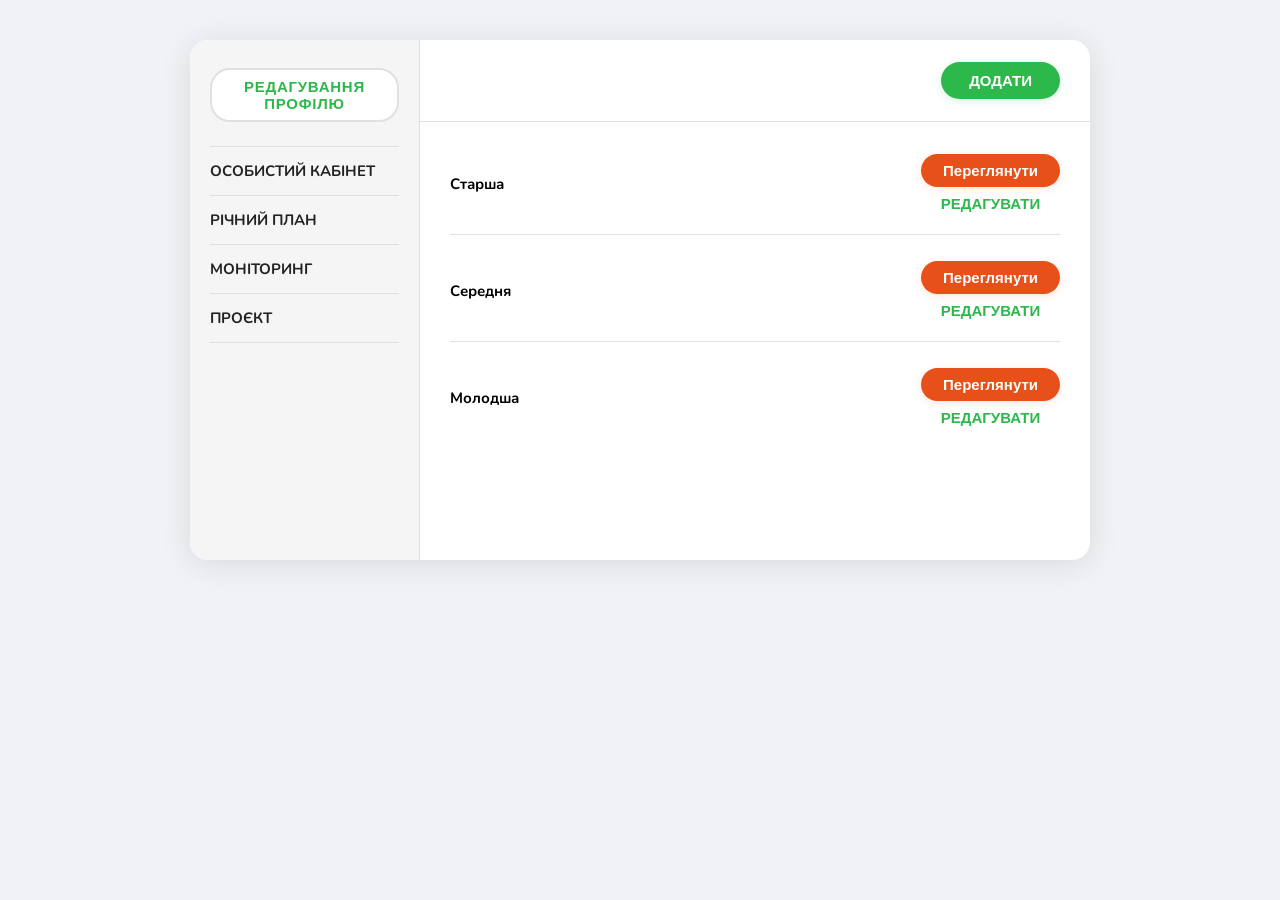
<file: index.html>
<!DOCTYPE html>
<html lang="uk">
  <head>
    <meta charset="UTF-8" />
    <meta name="viewport" content="width=device-width, initial-scale=1.0" />
    <title>Особистий Кабінет</title>
    <link
      href="https://fonts.googleapis.com/css2?family=Nunito:wght@400;600;700;800&display=swap"
      rel="stylesheet"
    />

    <link rel="stylesheet" href="index_styles.css" />
  </head>
  <body>
    <div class="container">
      <!-- SIDEBAR -->
      <aside class="sidebar">
        <button class="edit-profile-btn">Редагування профілю</button>

        <nav class="sidebar-nav">
          <div class="nav-item">Особистий кабінет</div>
          <div class="nav-item">
            <a href="pdf/richnyi_plan.pdf" target="_blank">Річний План</a>
          </div>
          <div class="nav-item">
            <a href="pdf/monitoring.pdf" target="_blank">Моніторинг</a>
          </div>
          <div class="nav-item">
            <a href="pdf/project.pdf" target="_blank">Проєкт</a>
          </div>
        </nav>
      </aside>

      <!-- MAIN -->
      <main class="main">
        <div class="topbar">
          <button class="add-btn">Додати</button>
        </div>

        <div class="class-list">
          <div class="class-row">
            <div class="class-name">Старша</div>
            <div class="class-actions">
              <button class="view-btn">Переглянути</button>
              <button class="edit-link">Редагувати</button>
            </div>
          </div>

          <div class="class-row">
            <div class="class-name">Середня</div>
            <div class="class-actions">
              <button class="view-btn">Переглянути</button>
              <button class="edit-link">Редагувати</button>
            </div>
          </div>

          <div class="class-row">
            <div class="class-name">Молодша</div>
            <div class="class-actions">
              <button class="view-btn">Переглянути</button>
              <button class="edit-link">Редагувати</button>
            </div>
          </div>
        </div>
      </main>
    </div>
    <script src="index_script.js"></script>
  </body>
</html>
</file>
<file: index_styles.css>
*,
*::before,
*::after {
  box-sizing: border-box;
  margin: 0;
  padding: 0;
}

:root {
  --green: #2db84b;
  --green-dark: #27a341;
  --orange: #e8501a;
  --orange-light: #f06030;
  --text: #222;
  --text-muted: #888;
  --sidebar-bg: #f5f5f5;
  --border: #e0e0e0;
  --white: #fff;

  --font-size: 15px;
}

body {
  font-family: "Nunito", sans-serif;
  font-size: var(--font-size);
  background: #f0f2f5;
  min-height: 100vh;
  display: flex;
  align-items: flex-start;
  justify-content: center;
  padding: 40px 20px;
}

.container {
  background: var(--white);
  border-radius: 18px;
  box-shadow: 0 4px 32px rgba(0, 0, 0, 0.1);
  display: flex;
  min-height: 520px;
  width: 900px;
  overflow: hidden;
}

/* SIDEBAR */

.sidebar {
  width: 230px;
  background: var(--sidebar-bg);
  border-right: 1px solid var(--border);
  padding: 28px 20px;
  display: flex;
  flex-direction: column;
}

.edit-profile-btn {
  margin-bottom: 24px;
  padding: 8px 18px;
  border: 2px solid var(--border);
  border-radius: 20px;
  background: var(--white);
  color: var(--green);
  font-size: var(--font-size);
  font-weight: 700;
  letter-spacing: 0.05em;
  text-transform: uppercase;
  cursor: pointer;
  transition: background 0.18s, border-color 0.18s;
}

.edit-profile-btn:hover {
  background: #e8f8ec;
  border-color: var(--green);
}

.sidebar-nav {
  display: flex;
  flex-direction: column;
}

.nav-item {
  padding: 14px 0;
  border-bottom: 1px solid var(--border);
  font-size: var(--font-size);
  font-weight: 700;
  text-transform: uppercase;
  color: var(--text);
  cursor: pointer;
  transition: color 0.15s;
}

.nav-item:first-child {
  border-top: 1px solid var(--border);
}

.nav-item:hover {
  color: var(--green);
}

.nav-item .sub-label {
  font-size: var(--font-size);
  color: var(--text-muted);
  margin-bottom: 2px;
}

.nav-item .big-text {
  font-size: var(--font-size);
  font-weight: 700;
}

/* MAIN */

.main {
  flex: 1;
  display: flex;
  flex-direction: column;
}

/* TOP BAR */

.topbar {
  display: flex;
  align-items: center;
  justify-content: flex-end;
  padding: 22px 30px;
  border-bottom: 1px solid var(--border);
}

.add-btn {
  background: var(--green);
  color: #fff;
  font-size: var(--font-size);
  font-weight: 700;
  text-transform: uppercase;
  border: none;
  border-radius: 24px;
  padding: 10px 28px;
  cursor: pointer;
  transition: background 0.18s, transform 0.12s;
  box-shadow: 0 2px 10px rgba(45, 184, 75, 0.18);
}

.add-btn:hover {
  background: var(--green-dark);
  transform: translateY(-1px);
}

/* CLASS LIST */

.class-list {
  flex: 1;
  padding: 32px 30px;
  display: flex;
  flex-direction: column;
  gap: 26px;
}

.class-row {
  display: flex;
  align-items: center;
  justify-content: space-between;
  border-bottom: 1px solid var(--border);
  padding-bottom: 20px;
}

.class-row:last-child {
  border-bottom: none;
}

.class-name {
  font-size: var(--font-size);
  font-weight: 700;
}

.class-actions {
  display: flex;
  flex-direction: column;
  gap: 6px;
}

.view-btn {
  background: var(--orange);
  color: #fff;
  font-size: var(--font-size);
  font-weight: 700;
  border: none;
  border-radius: 24px;
  padding: 8px 22px;
  cursor: pointer;
  transition: background 0.15s;
  box-shadow: 0 2px 8px rgba(232, 80, 26, 0.15);
}

.view-btn:hover {
  background: var(--orange-light);
}

.edit-link {
  font-size: var(--font-size);
  font-weight: 700;
  text-transform: uppercase;
  color: var(--green);
  background: none;
  border: none;
  cursor: pointer;
  padding: 2px 4px;
}

.edit-link:hover {
  color: var(--green-dark);
  text-decoration: underline;
}

.nav-item a {
  text-decoration: none;
  color: var(--text);
  display: block;
  font-size: var(--font-size);
  font-weight: 700;
  text-transform: uppercase;
}

.nav-item a:hover {
  color: var(--green);
}
</file>
